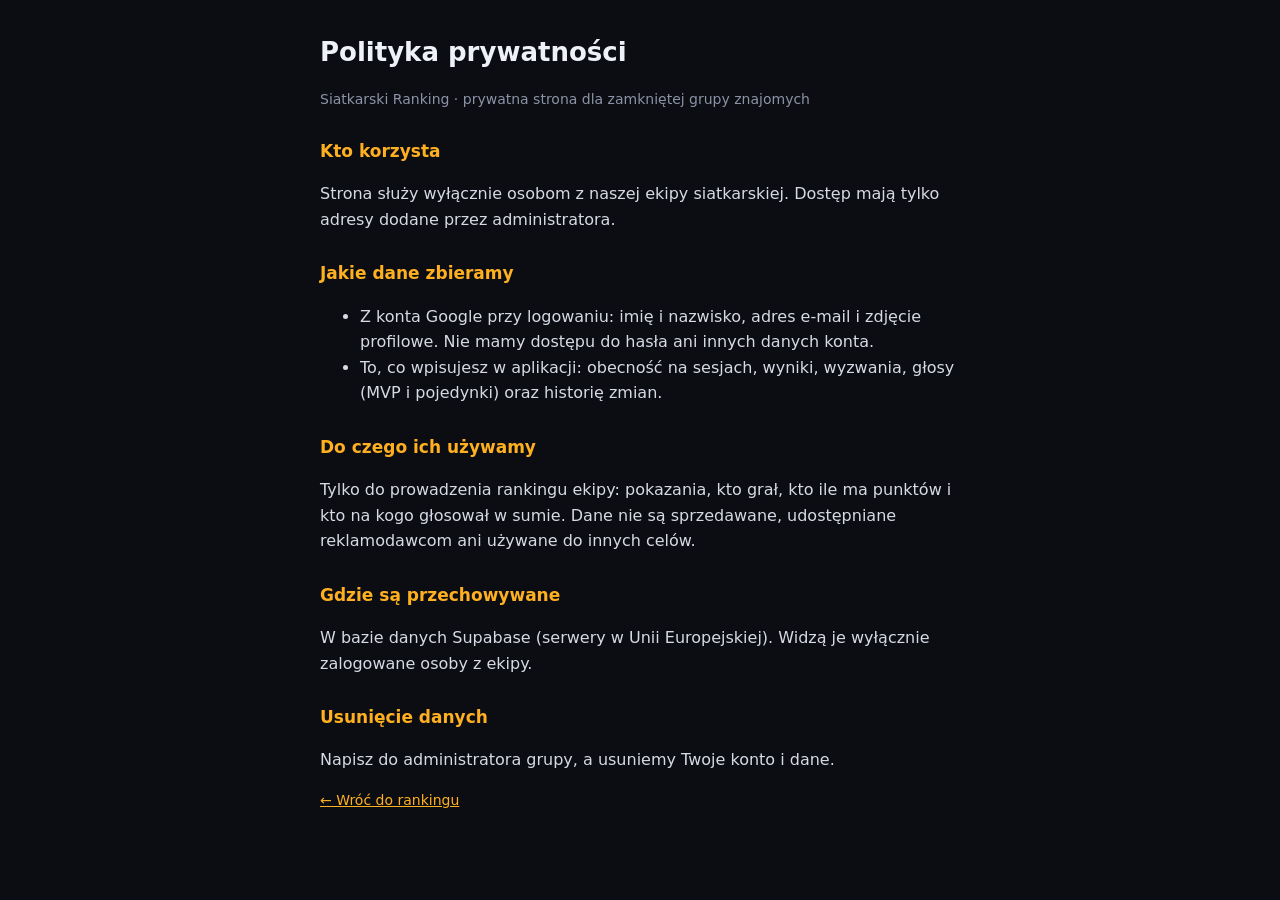
<file: prywatnosc.html>
<!doctype html>
<html lang="pl">
<head>
  <meta charset="utf-8">
  <meta name="viewport" content="width=device-width, initial-scale=1">
  <meta name="color-scheme" content="dark">
  <title>Prywatność · Siatkarski Ranking</title>
  <style>
    :root { --bg:#0b0d12; --text:#eef1f7; --muted:#8b93a7; --accent:#ffb020; }
    body { margin:0; background:var(--bg); color:var(--text); font:16px/1.6 system-ui, -apple-system, "Segoe UI", Roboto, sans-serif; }
    main { max-width:640px; margin:0 auto; padding:32px 16px 64px; }
    h1 { font-size:26px; margin:0 0 4px; } h2 { font-size:17px; margin:28px 0 6px; color:var(--accent); }
    p, li { color:#d6dae4; } .muted { color:var(--muted); font-size:14px; } a { color:var(--accent); }
  </style>
</head>
<body>
<main>
  <h1>Polityka prywatności</h1>
  <p class="muted">Siatkarski Ranking · prywatna strona dla zamkniętej grupy znajomych</p>

  <h2>Kto korzysta</h2>
  <p>Strona służy wyłącznie osobom z naszej ekipy siatkarskiej. Dostęp mają tylko adresy dodane przez administratora.</p>

  <h2>Jakie dane zbieramy</h2>
  <ul>
    <li>Z konta Google przy logowaniu: imię i nazwisko, adres e-mail i zdjęcie profilowe. Nie mamy dostępu do hasła ani innych danych konta.</li>
    <li>To, co wpisujesz w aplikacji: obecność na sesjach, wyniki, wyzwania, głosy (MVP i pojedynki) oraz historię zmian.</li>
  </ul>

  <h2>Do czego ich używamy</h2>
  <p>Tylko do prowadzenia rankingu ekipy: pokazania, kto grał, kto ile ma punktów i kto na kogo głosował w sumie. Dane nie są sprzedawane, udostępniane reklamodawcom ani używane do innych celów.</p>

  <h2>Gdzie są przechowywane</h2>
  <p>W bazie danych Supabase (serwery w Unii Europejskiej). Widzą je wyłącznie zalogowane osoby z ekipy.</p>

  <h2>Usunięcie danych</h2>
  <p>Napisz do administratora grupy, a usuniemy Twoje konto i dane.</p>

  <p class="muted"><a href="./">← Wróć do rankingu</a></p>
</main>
</body>
</html>
</file>
